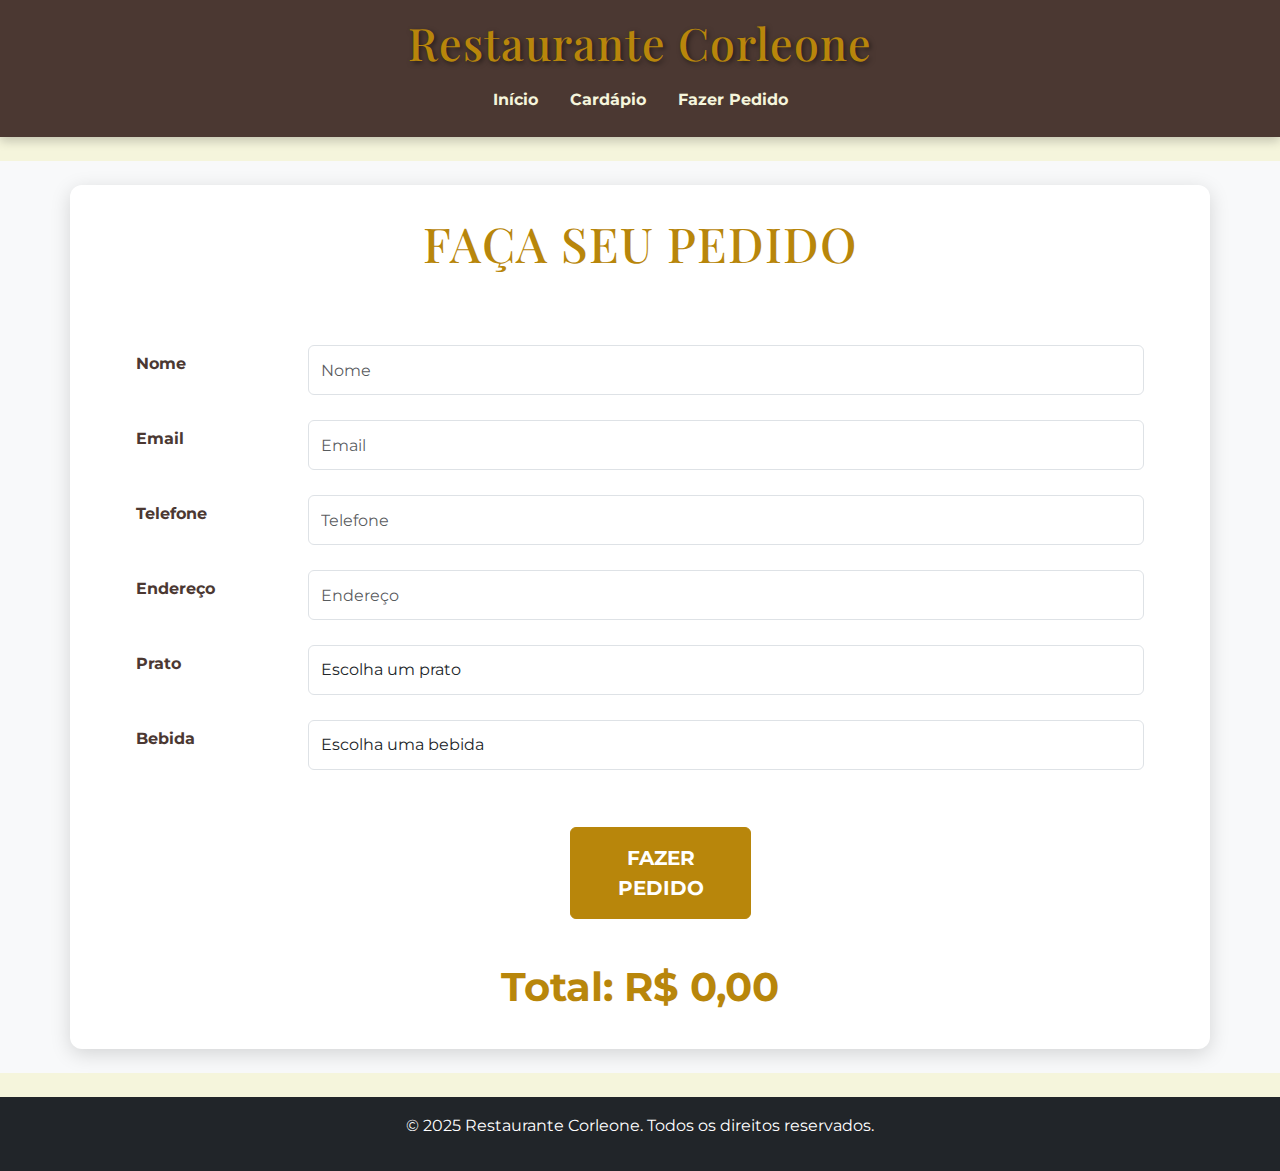
<file: pedido.html>
<!DOCTYPE html>
<html lang="pt-br">
  <head>
    <meta charset="UTF-8" />
    <meta name="viewport" content="width=device-width, initial-scale=1.0" />
    <title>Restaurante Corleone - Faça seu Pedido</title>
    <link
      href="https://cdn.jsdelivr.net/npm/bootstrap@5.3.3/dist/css/bootstrap.min.css"
      rel="stylesheet"
      integrity="sha384-QWTKZyjpPEjISv5WaRU9OFeRpok6YctnYmDr5pNlyT2bRjXh0JMhjY6hW+ALEwIH"
      crossorigin="anonymous"
    />
    <link rel="stylesheet" href="style.css" />
  </head>
  <body>
    <header class="header bg-dark text-white">
      <div class="title">
        <h1>
          <a href="index.html" class="text-white text-decoration-none"
            >Restaurante Corleone</a
          >
        </h1>
      </div>
      <div class="menu">
        <ul class="nav justify-content-center">
          <li class="nav-item">
            <a class="nav-link text-white" href="index.html">Início</a>
          </li>
          <li class="nav-item">
            <a class="nav-link text-white" href="cardapio.html">Cardápio</a>
          </li>
          <li class="nav-item">
            <a class="nav-link text-white" href="pedido.html">Fazer Pedido</a>
          </li>
        </ul>
      </div>
    </header>

    <main>
      <section class="formulario-pedido bg-light">
        <form class="container">
          <h2 class="text-center">Faça seu pedido</h2>
          <div class="form-group row">
            <label for="nome" class="col-sm-2 col-form-label">Nome</label>
            <div class="col-sm-10">
              <input
                type="text"
                class="form-control"
                id="nome"
                placeholder="Nome"
                required
              />
            </div>
          </div>
          <div class="form-group row">
            <label for="email" class="col-sm-2 col-form-label">Email</label>
            <div class="col-sm-10">
              <input
                type="email"
                class="form-control"
                id="email"
                placeholder="Email"
                required
              />
            </div>
          </div>
          <div class="form-group row">
            <label for="telefone" class="col-sm-2 col-form-label"
              >Telefone</label
            >
            <div class="col-sm-10">
              <input
                type="text"
                class="form-control"
                id="telefone"
                placeholder="Telefone"
                required
              />
            </div>
          </div>
          <div class="form-group row">
            <label for="endereco" class="col-sm-2 col-form-label"
              >Endereço</label
            >
            <div class="col-sm-10">
              <input
                type="text"
                class="form-control"
                id="endereco"
                placeholder="Endereço"
                required
              />
            </div>
          </div>
          <div class="form-group row">
            <label for="prato" class="col-sm-2 col-form-label">Prato</label>
            <div class="col-sm-10">
              <select class="form-control" id="prato" required>
                <option value="">Escolha um prato</option>
                <option value="bruschetta" preco="20">
                  Bruschetta (R$ 20,00)
                </option>
                <option value="penne-arrabbiata" preco="30">
                  Penne Arrabiata (R$ 30,00)
                </option>
                <option value="lasagna" preco="40">Lasagna (R$ 40,00)</option>
                <option value="cannoli" preco="10">Cannoli (R$ 10,00)</option>
                <option value="torta-italiana" preco="25">
                  Torta Italiana (R$ 25,00)
                </option>
                <option value="espaguete-bolonhesa" preco="35">
                  Espaguete Bolonhesa (R$ 35,00)
                </option>
                <option value="ravioli-de-queijo" preco="45">
                  Ravioli de Queijo (R$ 45,00)
                </option>
                <option value="linguica-frita" preco="20">
                  Linguiça Frita (R$ 20,00)
                </option>
                <option value="panqueca" preco="15">Panqueca (R$ 15,00)</option>
                <option value="sorvete" preco="10">Sorvete (R$ 10,00)</option>
              </select>
            </div>
          </div>
          <div class="form-group row">
            <label for="bebida" class="col-sm-2 col-form-label">Bebida</label>
            <div class="col-sm-10">
              <select class="form-control" id="bebida" required>
                <option value="">Escolha uma bebida</option>
                <option value="coca-cola" preco="5">Coca-Cola (R$ 5,00)</option>
                <option value="fanta" preco="5">Fanta (R$ 5,00)</option>
                <option value="guinness" preco="10">Guinness (R$ 10,00)</option>
                <option value="sprite" preco="5">Sprite (R$ 5,00)</option>
                <option value="vinho" preco="20">Vinho (R$ 20,00)</option>
              </select>
            </div>
          </div>
          <div class="final">
            <div class="form-group row">
              <div class="col-sm-10 offset-sm-2">
                <button
                  type="button"
                  class="btn btn-primary"
                  data-bs-toggle="modal"
                  data-bs-target="#qrCodeModal"
                >
                  Fazer Pedido
                </button>
              </div>
            </div>
            <div id="total">Total: R$ 0,00</div>

            <div
              class="modal fade"
              id="qrCodeModal"
              tabindex="-1"
              aria-labelledby="qrCodeModalLabel"
              aria-hidden="true"
            >
              <div class="modal-dialog">
                <div class="modal-content">
                  <div class="modal-header">
                    <h5 class="modal-title" id="qrCodeModalLabel">
                      QR Code para Pagamento Pix
                    </h5>
                    <button
                      type="button"
                      class="btn-close"
                      data-bs-dismiss="modal"
                      aria-label="Close"
                    ></button>
                  </div>
                  <div class="modal-body">
                    <p>Total: <span id="totalModal"></span></p>
                    <div class="qr-code"></div>
                  </div>
                  <div class="modal-footer">
                    <button
                      type="button"
                      class="btn btn-secondary"
                      data-bs-dismiss="modal"
                    >
                      Fechar
                    </button>
                  </div>
                </div>
              </div>
            </div>
          </div>
        </form>
      </section>
    </main>

    <footer class="bg-dark text-white text-center py-3">
      <p>&copy; 2025 Restaurante Corleone. Todos os direitos reservados.</p>
    </footer>

    <script
      src="https://cdn.jsdelivr.net/npm/bootstrap@5.3.3/dist/js/bootstrap.bundle.min.js"
      integrity="sha384-YvpcrYf0tY3lHB60NNkmXc5s9fDVZLESaAA55NDzOxhy9GkcIdslK1eN7N6jIeHz"
      crossorigin="anonymous"
    ></script>
    <script src="script.js"></script>
  </body>
</html>
</file>
<file: style.css>
/* ---- FONTES IMPORTADAS ---- */
@import url("https://fonts.googleapis.com/css2?family=Montserrat:wght@400;700&family=Playfair+Display:wght@700&display=swap");

:root {
  --cor-primaria: #b8860b;
  --cor-secundaria: #4b3832;
  --cor-terciaria: #f5f5dc;
  --cor-quaternaria: #8a9a5b;
  --cor-fundo-card: #ffffff;
  --cor-texto-card: #333333;
  --cor-borda-card: #e0e0e0;

  /* Cores para feedback do usuário */
  --cor-sucesso: #28a745;
  --cor-alerta: #ffc107;
  --cor-erro: #dc3545;
}

body {
  font-family: "Montserrat", sans-serif;
  background-color: var(--cor-terciaria);
  color: var(--cor-secundaria);
  line-height: 1.6;
  transition: background-color 0.5s ease;
}

main {
  padding-top: 1.5rem;
  padding-bottom: 1.5em;
}

.header {
  background-color: var(--cor-secundaria) !important;
  color: var(--cor-terciaria) !important;
  padding: 1rem 0;
  box-shadow: 0 4px 10px rgba(0, 0, 0, 0.2);
  text-align: center;
}

.header h1 a {
  font-family: "Playfair Display", serif;
  font-size: 2.8rem;
  color: var(--cor-primaria) !important;
  text-shadow: 2px 2px 5px rgba(0, 0, 0, 0.5);
  letter-spacing: 1px;
}

.nav-link {
  color: var(--cor-terciaria) !important;
  font-weight: 700;
  position: relative;
  transition: color 0.3s ease;
}

.nav-link::after {
  content: "";
  position: absolute;
  bottom: 0;
  left: 50%;
  transform: translateX(-50%);
  width: 0;
  height: 2px;
  background-color: var(--cor-primaria);
  transition: width 0.4s ease-out;
}

.nav-link:hover {
  color: var(--cor-primaria) !important;
}

.nav-link:hover::after {
  width: 100%;
}

.carousel-item img {
  height: 550px;
  object-fit: cover;
  filter: brightness(0.6);
}

.carousel-caption {
  font-family: "Playfair Display", serif;
  color: var(--cor-terciaria);
  text-shadow: 2px 2px 4px rgba(0, 0, 0, 0.8);
  background-color: rgba(0, 0, 0, 0.4);
  padding: 1.5rem;
  border-radius: 10px;
  bottom: 3rem;
}

.carousel-caption h5 {
  font-size: 3.5rem;
  font-weight: bold;
}

.carousel-caption p {
  font-family: "Montserrat", sans-serif;
  font-size: 1.4rem;
}

.promo-cards,
.cardapio,
.bebidas,
.formulario-pedido {
  background-color: var(--cor-terciaria);
  padding-top: 1.5rem;
  padding-bottom: 1.5rem;
}

.promo-cards h2,
.cardapio h2,
.bebidas h2,
.formulario-pedido h2,
.container.my-5.text-center h2 {
  font-family: "Playfair Display", serif;
  color: var(--cor-primaria);
  margin-bottom: 3rem;
  font-size: 3rem;
  letter-spacing: 1px;
  text-transform: uppercase;
}

.card {
  border: 1px solid var(--cor-borda-card);
  border-radius: 12px;
  box-shadow: 0 5px 20px rgba(0, 0, 0, 0.15);
  transition: transform 0.3s ease, box-shadow 0.3s ease;
  background-color: var(--cor-fundo-card);
}

.card:hover {
  transform: translateY(-12px);
  box-shadow: 0 15px 30px rgba(0, 0, 0, 0.2);
}

.card-img-top {
  height: 220px;
  object-fit: cover;
  border-top-left-radius: 12px;
  border-top-right-radius: 12px;
}

.card-body {
  text-align: center;
  padding: 25px;
}

.card-title {
  font-family: "Playfair Display", serif;
  color: var(--cor-primaria);
  font-size: 1.5rem;
}

.cardapio .card-title {
  font-family: "Montserrat", sans-serif;
  font-weight: bold;
  color: var(--cor-secundaria);
}

.cardapio .card-text {
  font-weight: 700;
  color: var(--cor-texto-card);
}

.btn-primary {
  background-color: var(--cor-primaria);
  border-color: var(--cor-primaria);
  font-weight: 700;
  text-transform: uppercase;
  transition: transform 0.2s ease-out, background-color 0.3s ease,
    border-color 0.3s ease, box-shadow 0.2s ease-out;
}

.btn-primary:hover {
  background-color: #a07d0a;
  border-color: #a07d0a;
  transform: scale(1.05);
  box-shadow: 0 6px 12px rgba(0, 0, 0, 0.1);
}

.btn-success {
  background-color: var(--cor-quaternaria);
  border-color: var(--cor-quaternaria);
  font-weight: 700;
  text-transform: uppercase;
  transition: transform 0.2s ease-out, background-color 0.3s ease,
    border-color 0.3s ease, box-shadow 0.2s ease-out;
}

.btn-success:hover {
  background-color: #72824b;
  border-color: #72824b;
  transform: scale(1.05);
  box-shadow: 0 6px 12px rgba(0, 0, 0, 0.1);
}

.formulario-pedido {
  background-color: var(--cor-terciaria);
}

form {
  display: flex;
  flex-direction: column;
  justify-content: center;
  gap: 25px;
  padding: 2rem;
  border-radius: 12px;
  box-shadow: 0 5px 20px rgba(0, 0, 0, 0.15);
  background-color: var(--cor-fundo-card);
}

form input,
form select {
  height: 50px;
  border: 1px solid var(--cor-borda-card);
  border-radius: 8px;
  padding: 1rem 1.5rem;
  transition: border-color 0.3s ease, box-shadow 0.3s ease;
}

form input:focus,
form select:focus {
  border-color: var(--cor-primaria);
  box-shadow: 0 0 0 0.25rem rgba(184, 134, 11, 0.25);
  outline: none;
}
.formulario-pedido .container {
  padding: 30px calc(15px + 4vw);
}

.form-group label {
  font-weight: 700;
  margin-bottom: 0.5rem;
  color: var(--cor-secundaria);
}

#total {
  font-size: 40px;
  font-weight: bold;
  color: var(--cor-primaria);
  text-align: center;
  margin-top: 1rem;
}

.final button {
  padding: 15px 30px;
  font-size: 20px;
  font-weight: bold;
}

.final {
  display: flex;
  flex-direction: column;
  gap: 20px;
  align-items: center;
  justify-content: center;
  margin-top: 2rem;
}

.modal-content {
  border-radius: 12px;
  border: none;
  background-color: var(--cor-fundo-card);
  box-shadow: 0 5px 20px rgba(0, 0, 0, 0.2);
}

.modal-header {
  background-color: var(--cor-secundaria);
  color: var(--cor-terciaria);
  border-bottom: 1px solid var(--cor-primaria);
  border-top-left-radius: 12px;
  border-top-right-radius: 12px;
}

.modal-title {
  font-family: "Playfair Display", serif;
  font-weight: bold;
  font-size: 1.5rem;
}

.modal-body {
  padding: 2rem;
  text-align: center;
}

.modal-body p {
  font-size: 1.2rem;
}

.qr-code {
  display: flex;
  justify-content: center;
  align-items: center;
  margin-top: 1.5rem;
}

.carousel-indicators [data-bs-target] {
  background-color: var(--cor-terciaria);
  width: 12px;
  height: 12px;
  border-radius: 50%;
  border: 2px solid var(--cor-secundaria);
  margin: 0 5px;
  opacity: 0.7;
  transition: background-color 0.3s ease, border-color 0.3s ease;
}

.carousel-indicators .active {
  background-color: var(--cor-primaria);
  border-color: var(--cor-primaria);
  opacity: 1;
}

.carousel-control-prev,
.carousel-control-next {
  width: 50px;
  height: 50px;
  background-color: rgba(75, 56, 50, 0.6);
  border-radius: 50%;
  top: 50%;
  transform: translateY(-50%);
  transition: background-color 0.3s ease;
}

.carousel-control-prev {
  left: 2rem;
}

.carousel-control-next {
  right: 2rem;
}

.carousel-control-prev:hover,
.carousel-control-next:hover {
  background-color: rgba(184, 134, 11, 0.8);
}

@keyframes fadeInUp {
  from {
    opacity: 0;
    transform: translateY(20px);
  }
  to {
    opacity: 1;
    transform: translateY(0);
  }
}

.animate-on-scroll {
  animation-duration: 0.8s;
  animation-fill-mode: both;
  animation-name: fadeInUp;
}

.carousel-item .carousel-caption {
  opacity: 0;
  transform: translateY(30px);
  animation-duration: 1s;
  animation-fill-mode: forwards;
  animation-timing-function: ease-out;
}

.carousel-item.active .carousel-caption {
  animation-name: fadeInUp;
  animation-delay: 0.1s;
}

footer {
  background-color: var(--cor-secundaria) !important;
  color: var(--cor-terciaria);
}
</file>
